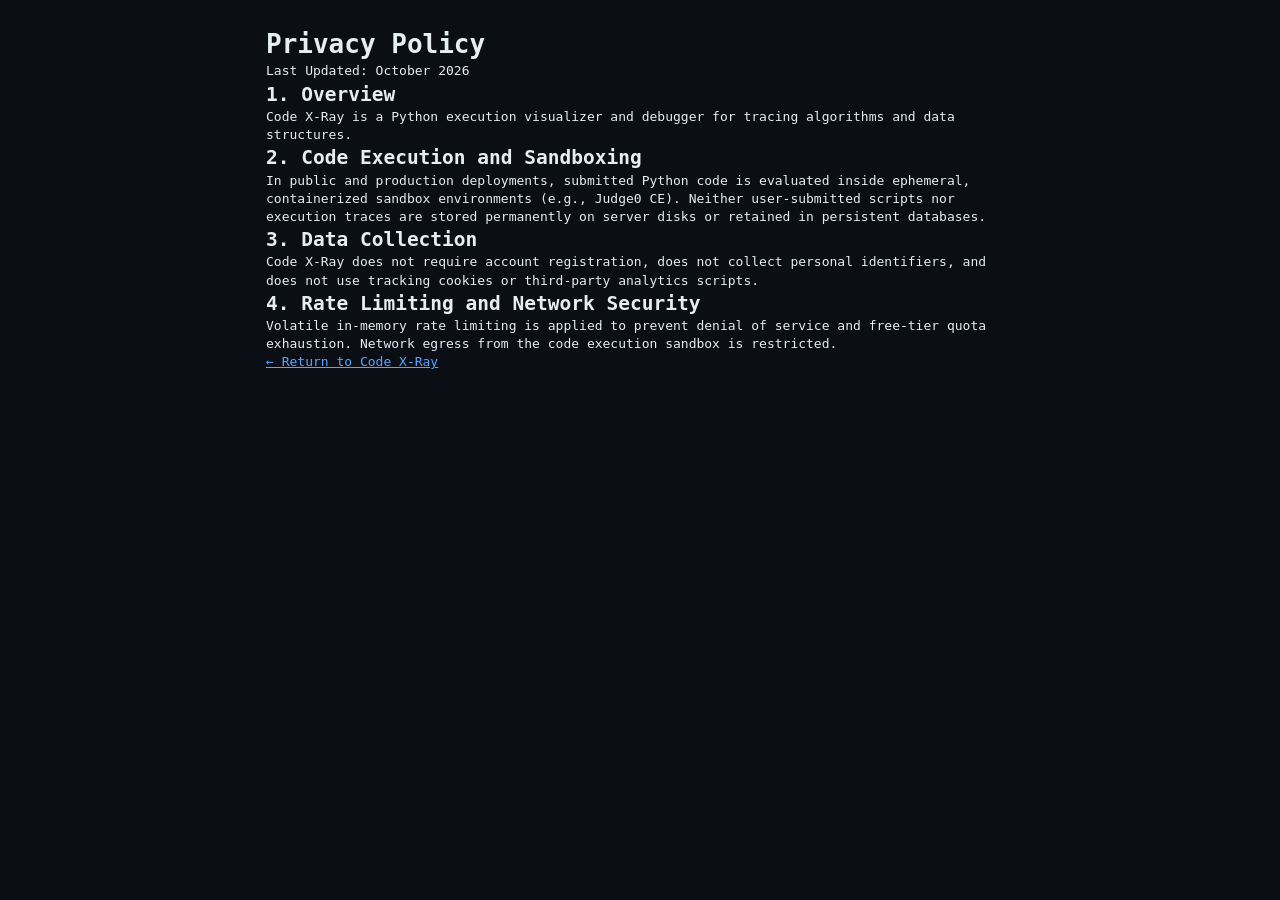
<file: templates/privacy.html>
<!DOCTYPE html>
<html lang="en">
<head>
    <meta charset="UTF-8">
    <meta name="viewport" content="width=device-width, initial-scale=1.0">
    <title>Privacy Policy - Code X-Ray</title>
    <link rel="icon" type="image/svg+xml" href="/favicon.svg">
    <link rel="stylesheet" href="/static/css/styles.css">
</head>
<body style="padding: 2rem; max-width: 800px; margin: 0 auto; color: #e6edf3; background: #0b0e14; font-family: monospace;">
    <h1>Privacy Policy</h1>
    <p>Last Updated: October 2026</p>
    
    <h2>1. Overview</h2>
    <p>Code X-Ray is a Python execution visualizer and debugger for tracing algorithms and data structures.</p>
    
    <h2>2. Code Execution and Sandboxing</h2>
    <p>In public and production deployments, submitted Python code is evaluated inside ephemeral, containerized sandbox environments (e.g., Judge0 CE). Neither user-submitted scripts nor execution traces are stored permanently on server disks or retained in persistent databases.</p>
    
    <h2>3. Data Collection</h2>
    <p>Code X-Ray does not require account registration, does not collect personal identifiers, and does not use tracking cookies or third-party analytics scripts.</p>
    
    <h2>4. Rate Limiting and Network Security</h2>
    <p>Volatile in-memory rate limiting is applied to prevent denial of service and free-tier quota exhaustion. Network egress from the code execution sandbox is restricted.</p>
    
    <p><a href="/" style="color: #58a6ff;">&larr; Return to Code X-Ray</a></p>
</body>
</html>
</file>
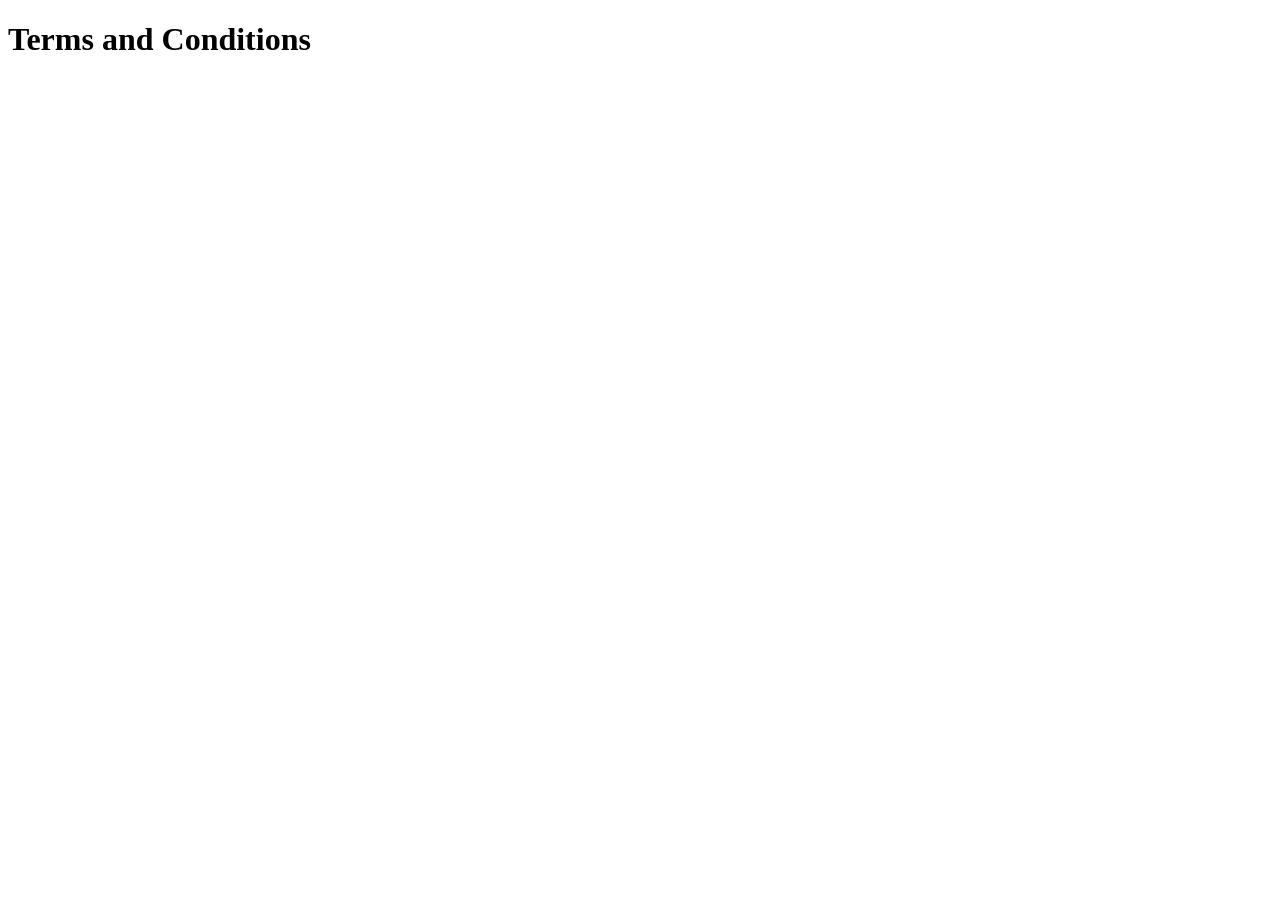
<file: templates/terms.html>
<!DOCTYPE html>
<html lang="en">
<head>
    <meta charset="UTF-8">
    <meta name="viewport" content="width=device-width, initial-scale=1.0">
    <title>Terms and Conditions - Code X-Ray</title>
    <link rel="icon" type="image/svg+xml" href="/favicon.svg">
</head>
<body>
    <h1>Terms and Conditions</h1>
</body>
</html>
</file>
<file: static/css/styles.css>
/*
 * X-Ray Execution Agent: Design System and Layout Stylesheet
 * File: static/css/styles.css
 *
 * Strict industrial developer utility visual system:
 * - High-density 4-panel CSS grid layout
 * - Dark palette: canvas #0b0e14, surface #11151c, border #242b35
 * - Strict sharp corners (0px to 4px maximum, zero pill-shaped buttons)
 * - Zero gradients, zero neon glow, zero emojis, zero em dashes
 * - Monospace typography for technical data, code, and memory tables
 */

:root {
    /* Color System */
    --bg-canvas: #0b0e14;
    --bg-surface: #11151c;
    --bg-header: #161b22;
    --bg-subbar: #141922;
    --bg-cell: #161b22;
    --bg-cell-hover: #1c222c;
    --bg-editor: #0d1117;
    --bg-console: #080a0f;
    
    --border-color: #242b35;
    --border-subtle: #1c222b;
    --border-elevated: #30363d;
    --border-focus: #58a6ff;
    
    --text-primary: #e6edf3;
    --text-muted: #7d8590;
    --text-dim: #484f58;
    --text-white: #ffffff;
    
    --accent-active: #d29922;
    --accent-mutation: #3fb950;
    --accent-pointer-a: #3fb950;
    --accent-pointer-b: #58a6ff;
    --accent-compare: #58a6ff;
    --accent-danger: #f85149;
    --accent-warning: #ffd166;

    /* Semantic Buttons and Badges */
    --btn-primary-bg: #238636;
    --btn-primary-border: #2ea043;
    --btn-primary-hover: #2ea043;
    --btn-danger-bg: #b62324;
    --btn-danger-hover: #da3633;
    --badge-blue-bg: #0d1829;
    --badge-blue-border: #1f3a5f;
    --badge-blue-text: #388bfd;
    --btn-play-hover: #56d364;

    /* Syntax Tokens */
    --syntax-keyword: #ff7b72;
    --syntax-def: #d2a8ff;
    --syntax-variable: #e6edf3;
    --syntax-variable-2: #79c0ff;
    --syntax-builtin: #ffa657;
    --syntax-string: #a5d6ff;
    --syntax-number: #79c0ff;
    --syntax-comment: #8b949e;
    --syntax-operator: #ff7b72;
    
    /* Typography */
    --font-mono: "JetBrains Mono", "Fira Code", "SF Mono", "Consolas", monospace;
    --font-ui: -apple-system, BlinkMacSystemFont, "Segoe UI", "Inter", "Roboto", sans-serif;
    --font-size-base: 13px;
    --font-size-sm: 12px;
    --font-size-xs: 11px;
    --font-size-xxs: 10px;
    --font-size-micro: 9px;
    
    /* Layout & Sizing */
    --radius-xs: 2px;
    --radius-sm: 3px;
    --radius-md: 4px;
    --gap-grid: 12px;
    --pad-grid: 12px;
    --header-height: 46px;
    --transport-height: 60px;

    /* Elevation & Depth */
    --shadow-sm: 0 1px 2px rgba(0, 0, 0, 0.4);
    --shadow-md: 0 4px 12px rgba(0, 0, 0, 0.5);
    --shadow-lg: 0 8px 24px rgba(0, 0, 0, 0.65);
    --shadow-modal: 0 16px 48px rgba(0, 0, 0, 0.8), 0 0 0 1px var(--border-elevated);

    /* Animation System */
    --anim-duration: 220ms;
    --anim-ease: cubic-bezier(0.2, 0, 0, 1);
}

/* Global Reset & Base */
*, *::before, *::after {
    box-sizing: border-box;
    margin: 0;
    padding: 0;
}

::selection {
    background-color: rgba(56, 139, 253, 0.35);
    color: #ffffff;
}

::-webkit-scrollbar {
    width: 6px;
    height: 6px;
}

::-webkit-scrollbar-track {
    background: transparent;
}

::-webkit-scrollbar-thumb {
    background-color: var(--border-elevated);
    border-radius: var(--radius-sm);
}

::-webkit-scrollbar-thumb:hover {
    background-color: var(--text-dim);
}

html, body {
    width: 100%;
    height: 100%;
    background-color: var(--bg-canvas);
    color: var(--text-primary);
    font-family: var(--font-ui);
    font-size: 13px;
    line-height: 1.4;
    overflow: hidden;
    -webkit-font-smoothing: antialiased;
    caret-color: var(--border-focus);
}

/* Accessibility Focus Ring */
button:focus-visible,
select:focus-visible,
textarea:focus-visible,
input:focus-visible,
a:focus-visible {
    outline: 2px solid var(--border-focus);
    outline-offset: 1px;
}

/* Main App Shell Layout */
.app-shell {
    display: flex;
    flex-direction: column;
    width: 100vw;
    height: 100vh;
    min-height: 100vh;
    overflow: hidden;
}

/* 1. Global Header */
.global-header {
    height: var(--header-height);
    background-color: var(--bg-header);
    border-bottom: 1px solid var(--border-color);
    display: flex;
    align-items: center;
    justify-content: space-between;
    padding: 0 16px;
    flex-shrink: 0;
    z-index: 10;
}

.header-brand {
    display: flex;
    align-items: center;
    gap: 10px;
}

.header-icon {
    width: 20px;
    height: 20px;
    flex-shrink: 0;
}

.brand-title {
    font-family: var(--font-sans);
    font-size: 14px;
    font-weight: 700;
    letter-spacing: -0.01em;
    color: var(--text-primary);
}

.header-nav {
    display: flex;
    align-items: center;
    justify-content: flex-end;
    gap: 12px;
    flex: 1;
}

.nav-primary-group,
.nav-actions-group {
    display: flex;
    align-items: center;
    gap: 8px;
}

.nav-tab {
    font-family: var(--font-sans);
    font-size: var(--font-size-xs);
    font-weight: 500;
    color: var(--text-muted);
    background-color: transparent;
    border: 1px solid var(--border-color);
    padding: 3px 10px;
    border-radius: var(--radius-sm);
    letter-spacing: normal;
    text-transform: none;
    text-decoration: none;
    cursor: pointer;
    transition: all 0.15s ease;
}

.nav-tab:hover {
    color: var(--text-primary);
    border-color: #388bfd;
}

.nav-tab.active {
    color: #58a6ff;
    background-color: #0d1829;
    border-color: #1f3a5f;
    font-weight: 700;
}

.header-help-btn {
    width: 22px;
    height: 22px;
    background-color: var(--bg-surface);
    color: var(--text-muted);
    border: 1px solid var(--border-color);
    border-radius: var(--radius-sm);
    font-family: var(--font-mono);
    font-size: var(--font-size-xs);
    font-weight: 700;
    line-height: 1;
    display: inline-flex;
    align-items: center;
    justify-content: center;
    cursor: pointer;
    transition: background-color 0.12s, color 0.12s, border-color 0.12s;
}

.header-help-btn:hover {
    background-color: #21262d;
    color: var(--text-primary);
    border-color: var(--border-focus);
}

.header-help-btn:focus-visible {
    outline: 2px solid var(--border-focus);
    outline-offset: 1px;
}

.runtime-badge {
    font-family: var(--font-mono);
    font-size: var(--font-size-xs);
    font-weight: 600;
    color: var(--accent-pointer-b);
    background-color: #0d1829;
    border: 1px solid #1f3a5f;
    padding: 3px 8px;
    border-radius: var(--radius-sm);
    letter-spacing: 0.04em;
}

.header-link {
    color: var(--text-muted);
    text-decoration: none;
    font-size: 12px;
    font-weight: 500;
    transition: color 0.15s;
}

.header-link:hover {
    color: var(--text-primary);
    text-decoration: underline;
}

/* More Menu Dropdown & Popover */
.more-menu-container {
    position: relative;
    display: inline-block;
}

.more-menu-trigger {
    display: inline-flex;
    align-items: center;
    gap: 6px;
}

.more-menu-trigger .menu-arrow {
    transition: transform 0.15s ease;
}

.more-menu-trigger[aria-expanded="true"] .menu-arrow {
    transform: rotate(180deg);
}

.more-menu-dropdown {
    position: absolute;
    top: calc(100% + 6px);
    right: 0;
    width: 220px;
    background-color: var(--bg-surface);
    border: 1px solid var(--border-elevated);
    border-radius: var(--radius-sm);
    box-shadow: var(--shadow-modal);
    z-index: 1000;
    padding: 6px 0;
    display: flex;
    flex-direction: column;
}

.more-menu-dropdown[hidden] {
    display: none !important;
}

.menu-section {
    display: flex;
    flex-direction: column;
    padding: 2px 0;
}

.menu-section-title {
    font-family: var(--font-mono);
    font-size: var(--font-size-micro);
    font-weight: 700;
    color: var(--text-dim);
    letter-spacing: 0.08em;
    padding: 4px 12px 2px;
    user-select: none;
}

.menu-section-divider {
    height: 1px;
    background-color: var(--border-subtle);
    margin: 4px 0;
}

.menu-item {
    display: flex;
    align-items: center;
    justify-content: space-between;
    width: 100%;
    padding: 6px 12px;
    background: transparent;
    border: none;
    color: var(--text-primary);
    font-family: var(--font-sans);
    font-size: var(--font-size-xs);
    text-align: left;
    cursor: pointer;
    box-sizing: border-box;
    transition: background-color 0.12s, color 0.12s;
}

.menu-item:hover,
.menu-item:focus {
    background-color: #21262d;
    color: #ffffff;
    outline: none;
}

.menu-item:focus-visible {
    outline: 2px solid var(--border-focus);
    outline-offset: -2px;
}

.menu-item-text {
    flex: 1;
}

.menu-item-shortcut {
    font-family: var(--font-mono);
    font-size: var(--font-size-micro);
    color: var(--text-muted);
    background-color: var(--bg-canvas);
    border: 1px solid var(--border-color);
    padding: 1px 4px;
    border-radius: var(--radius-xs);
}

.menu-badge {
    font-family: var(--font-mono);
    font-size: var(--font-size-micro);
    font-weight: 700;
    padding: 1px 6px;
    border-radius: var(--radius-xs);
    background-color: var(--badge-blue-bg);
    color: var(--badge-blue-text);
    border: 1px solid var(--badge-blue-border);
}

/* Secondary App Sub-Footer */
.app-sub-footer {
    height: 22px;
    background-color: var(--bg-canvas);
    border-top: 1px solid var(--border-subtle);
    display: flex;
    align-items: center;
    justify-content: center;
    padding: 0 16px;
    flex-shrink: 0;
    box-sizing: border-box;
}

.footer-inner {
    display: flex;
    align-items: center;
    gap: 8px;
    font-family: var(--font-sans);
    font-size: var(--font-size-micro);
    color: var(--text-dim);
}

.footer-brand {
    font-weight: 500;
}

.footer-separator {
    color: var(--text-dim);
    user-select: none;
}

.footer-link {
    color: var(--text-muted);
    text-decoration: none;
    transition: color 0.12s;
}

.footer-link:hover {
    color: var(--text-primary);
    text-decoration: underline;
}

.footer-link:focus-visible {
    outline: 2px solid var(--border-focus);
    outline-offset: 1px;
}

/* Collapsible Panel Controls */
.panel-collapse-btn {
    background: transparent;
    border: 1px solid transparent;
    padding: 2px 4px;
    color: var(--text-muted);
    cursor: pointer;
    display: inline-flex;
    align-items: center;
    justify-content: center;
    border-radius: var(--radius-xs);
    transition: color 0.12s, border-color 0.12s;
}

.panel-collapse-btn:hover {
    color: var(--text-primary);
    border-color: var(--border-color);
    background-color: var(--bg-canvas);
}

.panel-collapse-btn:focus-visible {
    outline: 2px solid var(--border-focus);
    outline-offset: 1px;
}

.collapse-icon {
    transition: transform 0.2s cubic-bezier(0.16, 1, 0.3, 1);
}

.panel.is-collapsed .collapse-icon {
    transform: rotate(-90deg);
}

.panel.is-collapsed {
    flex: 0 0 auto !important;
    min-height: unset !important;
    height: auto !important;
}

.panel.is-collapsed .panel-body {
    display: none !important;
}

/* Comfortable (Default) vs Compact Density */
body.density-compact {
    --space-xs: 2px;
    --space-sm: 4px;
    --space-md: 8px;
    --header-height: 40px;
    --transport-height: 42px;
}

body.density-compact .global-header {
    height: 40px;
    padding: 0 12px;
}

body.density-compact .workspace-grid {
    padding: 6px;
    gap: 6px;
}

body.density-compact .workspace-column {
    gap: 6px;
}

body.density-compact .panel-header {
    height: 30px;
    padding: 0 10px;
}

body.density-compact .panel-body {
    padding: 6px 10px;
}

body.density-compact .transport-bar {
    min-height: 42px;
    padding: 4px 12px;
}

body.density-compact .memory-table th,
body.density-compact .memory-table td {
    padding: 4px 8px;
}

body.density-compact .block-cell {
    width: 36px;
    height: 36px;
    font-size: var(--font-size-xs);
}

body.density-compact .step-explanation-card {
    padding: 6px 8px;
}

body.density-compact .menu-badge {
    background-color: rgba(63, 185, 80, 0.15);
    color: var(--accent-mutation);
    border-color: rgba(63, 185, 80, 0.3);
}

/* 2. Two-Column Modular Workspace Grid */
.workspace-grid {
    flex: 1;
    min-height: 0;
    display: grid;
    grid-template-columns: minmax(420px, 1fr) minmax(480px, 1.2fr);
    gap: var(--gap-grid);
    padding: var(--pad-grid);
    overflow: hidden;
}

.workspace-column {
    display: flex;
    flex-direction: column;
    gap: var(--gap-grid);
    min-height: 0;
    min-width: 0;
    overflow: hidden;
}

/* Left Column: Source Script (Top) and Console (Bottom) */
.left-column .panel-editor {
    flex: 3.5;
    min-height: 0;
}

.left-column .panel-console {
    flex: 1;
    min-height: 80px;
    max-height: 25%;
}

/* Right Column: Memory Map (Top), Sequence Stage (Middle), Step Explanation (Bottom) */
.right-column .panel-memory {
    flex: 1;
    min-height: 140px;
}

.right-column .panel-sequence {
    flex: 1.75;
    min-height: 180px;
}

.right-column .panel-explanation {
    flex: 0 0 auto;
    min-height: 80px;
}

/* Base Panel Styling */
.panel {
    background-color: var(--bg-surface);
    border: 1px solid var(--border-color);
    border-radius: var(--radius-md);
    display: flex;
    flex-direction: column;
    min-height: 0;
    min-width: 0;
    overflow: hidden;
    box-shadow: 0 3px 10px rgba(0, 0, 0, 0.25);
    transition: border-color 0.15s ease;
}

.panel:hover {
    border-color: #2b3340;
}

.panel-header {
    height: 36px;
    background-color: var(--bg-header);
    border-bottom: 1px solid var(--border-color);
    padding: 0 12px;
    display: flex;
    align-items: center;
    justify-content: space-between;
    flex-shrink: 0;
}

.panel-title {
    font-family: var(--font-sans);
    font-size: var(--font-size-sm);
    font-weight: 600;
    letter-spacing: -0.01em;
    text-transform: none;
    color: var(--text-primary);
}

.panel-header-left, .panel-header-right {
    display: flex;
    align-items: center;
    gap: 8px;
}

.editor-status-strip {
    display: flex;
    align-items: center;
    gap: 6px;
}

.panel-badge-custom {
    font-family: var(--font-mono);
    font-size: var(--font-size-xxs);
    font-weight: 600;
    letter-spacing: normal;
    color: var(--accent-mutation);
    border: 1px solid rgba(63, 185, 80, 0.3);
    background-color: rgba(63, 185, 80, 0.08);
    padding: 2px 7px;
    border-radius: var(--radius-sm);
}

.syntax-badge {
    font-family: var(--font-mono);
    font-size: var(--font-size-xxs);
    font-weight: 600;
    letter-spacing: normal;
    padding: 2px 7px;
    border-radius: var(--radius-sm);
    border: 1px solid transparent;
}

.btn-badge-interactive {
    cursor: pointer;
    background: transparent;
    transition: background-color 0.15s, border-color 0.15s;
}

.btn-badge-interactive:hover {
    background-color: rgba(187, 128, 179, 0.25);
    border-color: var(--accent-swap);
}

.syntax-badge-idle {
    color: var(--text-dim);
    border-color: var(--border-color);
    background-color: var(--bg-surface);
}

.syntax-badge-valid {
    color: var(--accent-mutation);
    border-color: rgba(63, 185, 80, 0.4);
    background-color: rgba(63, 185, 80, 0.1);
}

.syntax-badge-error {
    color: var(--accent-danger);
    border-color: rgba(248, 81, 73, 0.4);
    background-color: rgba(248, 81, 73, 0.1);
}

.validation-banner {
    display: flex;
    align-items: center;
    gap: 8px;
    padding: 6px 12px;
    background-color: rgba(248, 81, 73, 0.12);
    border-bottom: 1px solid rgba(248, 81, 73, 0.4);
    color: #ff7b72;
    font-family: var(--font-mono);
    font-size: var(--font-size-xs);
    line-height: 1.4;
    flex-shrink: 0;
}

.validation-icon {
    display: inline-flex;
    align-items: center;
    justify-content: center;
    width: 15px;
    height: 15px;
    border-radius: 50%;
    background-color: var(--accent-danger);
    color: #0b0e14;
    font-weight: 800;
    font-size: var(--font-size-xxs);
    flex-shrink: 0;
}

.validation-message {
    word-break: break-word;
}

.panel-body {
    flex: 1;
    min-height: 0;
    display: flex;
    flex-direction: column;
    overflow: hidden;
}

/* Panel 1: Source Script Controls & Editor */
.editor-controls {
    background-color: var(--bg-subbar);
    border-bottom: 1px solid var(--border-color);
    padding: 6px 10px;
    display: flex;
    align-items: center;
    justify-content: space-between;
    gap: 8px;
    flex-wrap: wrap;
    flex-shrink: 0;
}

.editor-controls-actions {
    display: flex;
    align-items: center;
    gap: 6px;
    flex-wrap: wrap;
}

.examples-dropdown-wrapper {
    display: flex;
    align-items: center;
    min-width: 140px;
    flex: 1 1 200px;
    max-width: 260px;
}

.preset-select {
    width: 100%;
    max-width: 100%;
    background-color: var(--bg-canvas);
    color: var(--text-primary);
    border: 1px solid var(--border-color);
    border-radius: var(--radius-sm);
    padding: 4px 8px;
    font-family: var(--font-mono);
    font-size: var(--font-size-xs);
    height: 28px;
    outline: none;
    cursor: pointer;
}

.preset-select optgroup {
    background-color: var(--bg-header);
    color: var(--text-muted);
    font-weight: 700;
}

.preset-select option {
    background-color: var(--bg-surface);
    color: var(--text-primary);
    font-weight: 400;
}

.btn {
    display: inline-flex;
    align-items: center;
    justify-content: center;
    gap: 6px;
    height: 28px;
    padding: 0 10px;
    font-family: var(--font-mono);
    font-size: var(--font-size-xs);
    font-weight: 600;
    border-radius: var(--radius-sm);
    cursor: pointer;
    border: 1px solid transparent;
    transition: background-color 0.1s, border-color 0.1s;
    white-space: nowrap;
}

.btn-primary {
    background-color: #238636;
    color: #ffffff;
    border-color: #2ea043;
}

.btn-primary:hover:not(:disabled) {
    background-color: #2ea043;
    border-color: #3fb950;
}

.btn-primary:focus-visible {
    outline: 2px solid #3fb950;
    outline-offset: 1px;
}

.btn-secondary {
    background-color: var(--bg-header);
    color: var(--text-muted);
    border-color: var(--border-color);
}

.btn-secondary:hover:not(:disabled) {
    background-color: #21262d;
    color: var(--text-primary);
}

.btn-danger {
    background-color: #b62324;
    color: #ffffff;
    border-color: #f85149;
}

.btn-danger:hover:not(:disabled) {
    background-color: #da3633;
    border-color: #f85149;
}

.btn:disabled {
    opacity: 0.45;
    cursor: not-allowed;
}

.btn:active:not(:disabled) {
    transform: translateY(1px);
}

.status-badge {
    margin-left: auto;
    font-family: var(--font-mono);
    font-size: var(--font-size-xxs);
    font-weight: 700;
    letter-spacing: 0.05em;
    color: var(--text-muted);
    background-color: #121820;
    border: 1px solid var(--border-color);
    padding: 4px 8px;
    border-radius: var(--radius-sm);
}

.status-badge.status-running {
    color: var(--accent-active);
    border-color: rgba(210, 153, 34, 0.5);
    background-color: rgba(210, 153, 34, 0.1);
}

.status-badge.status-completed {
    color: var(--accent-mutation);
    border-color: rgba(63, 185, 80, 0.5);
    background-color: rgba(63, 185, 80, 0.1);
}

.status-badge.status-completed.status-completed-pulse {
    animation: statusEmeraldPulse 1.2s ease-out;
}

@keyframes statusEmeraldPulse {
    0% {
        box-shadow: 0 0 0 0 rgba(63, 185, 80, 0.6);
        border-color: #3fb950;
    }
    50% {
        box-shadow: 0 0 8px 2px rgba(63, 185, 80, 0.35);
        border-color: #3fb950;
    }
    100% {
        box-shadow: 0 0 0 0 rgba(63, 185, 80, 0);
        border-color: rgba(63, 185, 80, 0.5);
    }
}

.status-badge.status-error {
    color: var(--accent-danger);
    border-color: rgba(248, 81, 73, 0.5);
    background-color: rgba(248, 81, 73, 0.1);
}

.editor-wrapper {
    flex: 1;
    min-height: 0;
    display: flex;
    flex-direction: row;
    background-color: var(--bg-editor);
    overflow: hidden;
    position: relative;
}

.editor-gutter {
    width: 48px;
    min-width: 48px;
    background-color: #0e1218;
    border-right: 1px solid var(--border-color);
    overflow: hidden;
    user-select: none;
    padding: 10px 0;
    box-sizing: border-box;
}

.gutter-line {
    height: 20px;
    line-height: 20px;
    display: flex;
    align-items: center;
    justify-content: flex-end;
    padding: 0 8px 0 4px;
    font-family: var(--font-mono);
    font-size: var(--font-size-xs);
    color: var(--text-dim);
    box-sizing: border-box;
    transition: background-color 0.1s, color 0.1s;
    border-left: 2px solid transparent;
}

.gutter-line.gutter-active {
    background-color: rgba(210, 153, 34, 0.35);
    color: #ffd166;
    font-weight: 700;
    border-left: 2px solid #d29922;
}

.gutter-marker {
    display: inline-block;
    font-size: var(--font-size-micro);
    margin-right: 5px;
    visibility: hidden;
    color: #ffd166;
    font-weight: 900;
}

.gutter-line.gutter-active .gutter-marker {
    visibility: visible;
}

.editor-workspace {
    flex: 1;
    min-width: 0;
    height: 100%;
    position: relative;
    overflow: hidden;
}

.editor-highlight-layer {
    position: absolute;
    top: 0;
    left: 0;
    right: 0;
    bottom: 0;
    pointer-events: none;
    overflow: hidden;
    z-index: 1;
}

.editor-active-line {
    position: absolute;
    left: 0;
    right: 0;
    height: 20px;
    box-sizing: border-box;
    pointer-events: none;
    display: none;
    background-color: rgba(210, 153, 34, 0.32);
    border-left: 2px solid #d29922;
    border-top: 1px solid rgba(210, 153, 34, 0.55);
    border-bottom: 1px solid rgba(210, 153, 34, 0.55);
    border-right: none;
}

.code-textarea {
    position: absolute;
    top: 0;
    left: 0;
    width: 100%;
    height: 100%;
    z-index: 2;
    background: transparent !important;
    background-color: transparent !important;
    color: var(--text-primary);
    border: none;
    font-family: var(--font-mono);
    font-size: 13px;
    line-height: 20px;
    padding: 10px 12px;
    resize: none;
    outline: none;
    white-space: pre;
    overflow: auto;
    tab-size: 4;
    box-sizing: border-box;
    caret-color: var(--accent-pointer-b);
}

/* CodeMirror Custom Dark Theme Integration */
.CodeMirror {
    height: 100% !important;
    position: absolute !important;
    top: 0;
    left: 0;
    right: 0;
    bottom: 0;
    background-color: var(--bg-editor) !important;
    color: var(--text-primary) !important;
    font-family: var(--font-mono) !important;
    font-size: 13px !important;
    line-height: 20px !important;
    z-index: 3;
}

.CodeMirror-gutters {
    background-color: #0e1218 !important;
    border-right: 1px solid var(--border-color) !important;
    padding: 0 2px 0 0;
}

.CodeMirror-linenumber {
    color: var(--text-dim) !important;
    font-family: var(--font-mono) !important;
    font-size: var(--font-size-xs) !important;
    padding: 0 8px 0 4px !important;
}

.CodeMirror-cursor {
    border-left: 2px solid var(--accent-pointer-b) !important;
}

.CodeMirror-selected {
    background-color: rgba(56, 139, 253, 0.28) !important;
}

.CodeMirror-focused .CodeMirror-selected {
    background-color: rgba(56, 139, 253, 0.38) !important;
}

.CodeMirror-matchingbracket {
    border-bottom: 2px solid #3fb950 !important;
    color: #3fb950 !important;
    font-weight: 700;
}

/* CodeMirror Execution Active Line Highlight */
.cm-active-line {
    background-color: rgba(210, 153, 34, 0.32) !important;
    border-left: 2px solid #d29922;
}

.cm-gutter-active .CodeMirror-linenumber {
    color: #ffd166 !important;
    font-weight: 700;
    border-left: 2px solid #d29922;
}

/* CodeMirror Syntax Error Line Highlight */
.cm-error-line {
    background-color: rgba(248, 81, 73, 0.25) !important;
    border-left: 2px solid #f85149;
}

.cm-gutter-error .CodeMirror-linenumber {
    color: #f85149 !important;
    font-weight: 700;
    border-left: 2px solid #f85149;
}

/* CodeMirror Syntax Tokens (Dark Industrial Palette) */
.cm-s-default .cm-keyword { color: var(--syntax-keyword) !important; font-weight: 600; }
.cm-s-default .cm-def { color: var(--syntax-def) !important; font-weight: 600; }
.cm-s-default .cm-variable { color: var(--syntax-variable) !important; }
.cm-s-default .cm-variable-2 { color: var(--syntax-variable-2) !important; }
.cm-s-default .cm-builtin { color: var(--syntax-builtin) !important; }
.cm-s-default .cm-string { color: var(--syntax-string) !important; }
.cm-s-default .cm-number { color: var(--syntax-number) !important; }
.cm-s-default .cm-operator { color: var(--syntax-operator) !important; }
.cm-s-default .cm-comment { color: var(--syntax-comment) !important; font-style: italic; }

/* Panel 2: Memory Map Table */
.table-scroll-container {
    flex: 1;
    min-height: 0;
    overflow: auto;
}

.memory-table {
    width: 100%;
    border-collapse: collapse;
    font-family: var(--font-mono);
    font-size: 12px;
    text-align: left;
}

.memory-table th {
    background-color: var(--bg-header);
    color: var(--text-muted);
    padding: 8px 12px;
    font-weight: 600;
    font-size: var(--font-size-xxs);
    letter-spacing: normal;
    text-transform: none;
    border-bottom: 1px solid var(--border-color);
    position: sticky;
    top: 0;
    z-index: 2;
    white-space: nowrap;
}

.memory-table td {
    padding: 7px 12px;
    border-bottom: 1px solid var(--border-subtle);
    color: var(--text-primary);
    vertical-align: middle;
    white-space: nowrap;
    font-variant-numeric: tabular-nums;
}

.memory-table tr:hover td {
    background-color: rgba(255, 255, 255, 0.02);
}

.memory-table .col-var {
    font-weight: 600;
    color: var(--text-primary);
}

.var-badge-group {
    display: inline-flex;
    align-items: baseline;
    gap: 6px;
}

.var-name {
    font-weight: 600;
    color: var(--text-primary);
}

.var-type-tag {
    font-family: var(--font-mono);
    font-size: var(--font-size-xxs);
    color: var(--text-dim);
    font-weight: 400;
}

.memory-table .col-type {
    color: var(--accent-pointer-b);
}

.memory-table .col-val {
    color: var(--text-primary);
}

.memory-table .col-prev {
    color: var(--text-muted);
}

.memory-table .col-status {
    font-size: var(--font-size-xxs);
    font-weight: 700;
    letter-spacing: 0.04em;
}

.val-mutated {
    color: var(--accent-mutation) !important;
    background-color: rgba(63, 185, 80, 0.08);
}

.val-new {
    color: var(--accent-pointer-b) !important;
    font-weight: 700;
}

.status-badge-inline {
    display: inline-block;
    padding: 2px 6px;
    border-radius: var(--radius-sm);
    font-size: var(--font-size-xxs);
    font-family: var(--font-mono);
}

.status-badge-inline.mutated {
    background-color: rgba(63, 185, 80, 0.15);
    color: var(--accent-mutation);
    border: 1px solid rgba(63, 185, 80, 0.3);
    font-weight: 700;
}

.status-badge-inline.new {
    background-color: rgba(88, 166, 255, 0.15);
    color: var(--accent-pointer-b);
    border: 1px solid rgba(88, 166, 255, 0.3);
    font-weight: 700;
}

.status-badge-inline.unchanged {
    background-color: transparent;
    color: var(--text-dim);
    border: none;
}

.col-status-quiet {
    color: var(--text-dim);
    font-size: var(--font-size-xs);
}

.table-empty-message {
    text-align: center;
    color: var(--text-muted);
    font-family: var(--font-mono);
    font-size: var(--font-size-xs);
    padding: 32px 16px;
}

/* Panel 3: Sequence & Pointer Stage */
.stage-scroll-container {
    flex: 1;
    min-height: 0;
    overflow: auto;
    padding: 16px;
    display: flex;
    flex-direction: column;
    align-items: center;
    position: relative;
}

.stage-scroll-container::before,
.stage-scroll-container::after {
    content: "";
    margin: auto;
}

.stage-empty {
    margin: auto;
    text-align: center;
    color: var(--text-muted);
    background-color: var(--bg-surface);
    border: 1px dashed var(--border-color);
    border-radius: var(--radius-md);
    font-family: var(--font-mono);
    font-size: var(--font-size-xs);
    padding: 24px 28px;
    max-width: 440px;
    line-height: 1.6;
    box-shadow: var(--shadow-sm);
}

.sequences-wrapper {
    display: flex;
    flex-direction: column;
    align-items: center;
    gap: 16px;
    width: 100%;
    max-width: 100%;
}

.sequence-container {
    display: flex;
    flex-direction: column;
    align-items: center;
    background-color: var(--bg-canvas);
    border: 1px solid var(--border-color);
    border-radius: var(--radius-sm);
    padding: 12px 16px;
    max-width: 100%;
    box-sizing: border-box;
}

/* Explicit separation between sequence label and index row */
.sequence-label-row {
    display: flex;
    align-items: baseline;
    justify-content: center;
    gap: 8px;
    font-family: var(--font-mono);
    font-size: var(--font-size-xs);
    margin-bottom: 10px;
    flex-shrink: 0;
}

.seq-label-name {
    font-weight: 700;
    color: var(--text-primary);
}

.seq-label-type {
    color: var(--text-muted);
}

.seq-label-len {
    color: var(--accent-pointer-b);
}

.sequence-cells-track {
    display: flex;
    flex-direction: column;
    overflow-x: auto;
    max-width: 100%;
    padding: 24px 6px 8px 6px;
    margin-top: -10px;
}

.sequence-track-inner {
    display: inline-flex;
    flex-direction: column;
    min-width: 100%;
    width: max-content;
    align-items: center;
}

.sequence-indices-row {
    display: flex;
    justify-content: center;
    gap: 4px;
    margin-bottom: 4px;
}

.sequence-index-cell {
    width: 44px;
    min-width: 44px;
    text-align: center;
    font-family: var(--font-mono);
    font-size: var(--font-size-xxs);
    color: var(--text-muted);
}

.sequence-index-cell.index-active {
    color: var(--accent-active);
    font-weight: 700;
}

.sequence-blocks-row {
    display: flex;
    justify-content: center;
    gap: 4px;
    margin-bottom: 6px;
}

.memory-block-cell {
    width: 44px;
    min-width: 44px;
    height: 44px;
    display: flex;
    align-items: center;
    justify-content: center;
    background-color: var(--bg-cell);
    border: 1px solid var(--border-color);
    border-radius: var(--radius-sm);
    font-family: var(--font-mono);
    font-size: 13px;
    font-weight: 600;
    color: var(--text-primary);
    box-shadow: 0 1px 3px rgba(0, 0, 0, 0.3);
    font-variant-numeric: tabular-nums;
    transition: border-color 0.15s, background-color 0.15s, box-shadow 0.15s;
}

.memory-block-cell:hover {
    background-color: var(--bg-cell-hover);
}

.memory-block-cell.cell-active {
    border-color: var(--accent-active);
    background-color: rgba(210, 153, 34, 0.1);
}

.memory-block-cell.cell-mutated {
    border-color: var(--accent-mutation);
    background-color: rgba(63, 185, 80, 0.12);
}

.memory-block-cell.cell-pointer-a {
    border-color: var(--accent-pointer-a);
}

.memory-block-cell.cell-pointer-b {
    border-color: var(--accent-pointer-b);
}

.sequence-pointers-row {
    display: flex;
    justify-content: center;
    gap: 4px;
    min-height: 24px;
}

.pointer-slot {
    width: 44px;
    min-width: 44px;
    display: flex;
    flex-direction: column;
    align-items: center;
    justify-content: flex-start;
}

.pointer-indicator {
    font-family: var(--font-mono);
    font-size: var(--font-size-micro);
    font-weight: 700;
    padding: 1px 4px;
    border-radius: var(--radius-sm);
    line-height: 1.2;
}

.pointer-indicator.ptr-a {
    background-color: var(--accent-pointer-a);
    color: #0b0e14;
}

.pointer-indicator.ptr-b {
    background-color: var(--accent-pointer-b);
    color: #0b0e14;
}

/* Panel 4: Console Output */
.console-wrapper {
    flex: 1;
    min-height: 0;
    display: flex;
    background-color: var(--bg-console);
    overflow: hidden;
}

.console-pre {
    flex: 1;
    margin: 0;
    padding: 10px 14px;
    font-family: var(--font-mono);
    font-size: 12px;
    line-height: 1.5;
    color: var(--text-primary);
    overflow: auto;
    white-space: pre-wrap;
    word-break: break-all;
}

.console-empty {
    color: var(--text-dim);
    font-style: italic;
}

/* 3. Bottom Transport Bar */
.transport-bar {
    min-height: 46px;
    height: 46px;
    background-color: var(--bg-header);
    border-top: 1px solid var(--border-color);
    display: flex;
    align-items: center;
    justify-content: space-between;
    padding: 0 16px;
    gap: 16px;
    flex-shrink: 0;
    z-index: 10;
    box-sizing: border-box;
}

.transport-controls-group {
    display: flex;
    align-items: center;
    gap: 6px;
    flex-shrink: 0;
}

.btn-transport {
    width: 32px;
    height: 32px;
    display: inline-flex;
    align-items: center;
    justify-content: center;
    background-color: #161b22;
    color: #e6edf3;
    border: 1px solid #30363d;
    border-radius: var(--radius-sm);
    cursor: pointer;
    transition: background-color 0.12s, color 0.12s, border-color 0.12s;
}

.btn-transport:hover:not(:disabled) {
    background-color: #21262d;
    color: #ffffff;
    border-color: #58a6ff;
}

.btn-transport:active:not(:disabled) {
    transform: translateY(1px);
}

.btn-transport:focus-visible {
    outline: 2px solid var(--border-focus);
    outline-offset: 1px;
}

.btn-transport:disabled {
    background-color: #0d1117;
    border-color: #21262d;
    color: #484f58;
    opacity: 0.45;
    cursor: not-allowed;
}

/* Standardized Play/Pause Transport Control */
.btn-transport.btn-play {
    width: 38px;
    height: 32px;
    background-color: #161b22;
    color: #e6edf3;
    border: 1px solid #30363d;
    font-weight: 700;
    transition: background-color 0.12s, color 0.12s, border-color 0.12s;
}

.btn-transport.btn-play:hover:not(:disabled) {
    background-color: #21262d;
    border-color: #58a6ff;
    color: #ffffff;
}

.btn-transport.btn-play:focus-visible {
    outline: 2px solid var(--border-focus);
    outline-offset: 1px;
}

/* Active playback state with emerald accent highlight */
.btn-transport.btn-play.is-playing {
    background-color: rgba(63, 185, 80, 0.15);
    border-color: #3fb950;
    color: #3fb950;
}

.btn-transport.btn-play.is-playing:hover:not(:disabled) {
    background-color: rgba(63, 185, 80, 0.25);
    border-color: #56d364;
    color: #56d364;
}

.btn-transport.btn-play.is-playing:focus-visible {
    outline: 2px solid #3fb950;
    outline-offset: 1px;
}

.btn-transport.btn-play:disabled {
    background-color: #0d1117;
    border-color: #21262d;
    color: #484f58;
    opacity: 0.45;
    cursor: not-allowed;
}

.transport-scrubber-group {
    flex: 1;
    max-width: 680px;
    min-width: 0;
    display: flex;
    align-items: center;
    gap: 12px;
}

.timeline-range {
    flex: 1;
    height: 6px;
    -webkit-appearance: none;
    appearance: none;
    background: #21262d;
    border-radius: 2px;
    outline: none;
    cursor: pointer;
}

.timeline-range::-webkit-slider-thumb {
    -webkit-appearance: none;
    appearance: none;
    width: 14px;
    height: 14px;
    background: var(--text-primary);
    border-radius: 2px;
    border: 1px solid var(--border-color);
    cursor: pointer;
}

.timeline-range::-moz-range-thumb {
    width: 14px;
    height: 14px;
    background: var(--text-primary);
    border-radius: 2px;
    border: 1px solid var(--border-color);
    cursor: pointer;
}

.timeline-range:disabled {
    opacity: 0.35;
    cursor: not-allowed;
}

.step-counter {
    font-family: var(--font-mono);
    font-size: var(--font-size-xs);
    font-weight: 700;
    color: var(--text-muted);
    white-space: nowrap;
    min-width: 90px;
    text-align: right;
    letter-spacing: 0.04em;
    font-variant-numeric: tabular-nums;
}

.transport-speed-group {
    display: flex;
    align-items: center;
    gap: 8px;
}

.speed-label {
    font-family: var(--font-mono);
    font-size: var(--font-size-xxs);
    font-weight: 700;
    color: var(--text-muted);
    letter-spacing: 0.04em;
}

.speed-select {
    background-color: var(--bg-canvas);
    color: var(--text-primary);
    border: 1px solid var(--border-color);
    border-radius: var(--radius-sm);
    padding: 3px 6px;
    font-family: var(--font-mono);
    font-size: var(--font-size-xs);
    height: 28px;
    outline: none;
    cursor: pointer;
}

/* Responsiveness: Stacked Viewport for narrower screens */
@media (max-width: 1024px) {
    html, body {
        overflow-x: hidden;
        overflow-y: auto;
        width: 100%;
        max-width: 100vw;
    }
    
    .app-shell {
        height: auto;
        min-height: 100vh;
        overflow-x: hidden;
        overflow-y: visible;
        width: 100%;
        max-width: 100vw;
    }

    .global-header {
        padding: 0 12px;
        overflow-x: auto;
        max-width: 100vw;
    }

    .header-nav {
        overflow-x: auto;
        max-width: 100%;
        white-space: nowrap;
        scrollbar-width: none;
    }
    
    .header-nav::-webkit-scrollbar {
        display: none;
    }
    
    .workspace-grid {
        grid-template-columns: 1fr;
        overflow: visible;
        width: 100%;
        max-width: 100vw;
        padding: 8px;
        gap: 8px;
    }
    
    .workspace-column {
        overflow: visible;
        width: 100%;
        max-width: 100%;
        min-width: 0;
    }
    
    .panel {
        min-height: 260px;
        min-width: 0;
        width: 100%;
    }
    
    .left-column .panel-editor {
        min-height: 360px;
    }
    
    .left-column .panel-console {
        min-height: 160px;
    }

    .right-column .panel-memory {
        min-height: 220px;
    }

    .right-column .panel-sequence {
        min-height: 320px;
    }
    
    .transport-bar {
        position: sticky;
        bottom: 0;
        z-index: 20;
        flex-wrap: wrap;
        padding: 8px 12px;
        gap: 8px;
        width: 100%;
        max-width: 100vw;
        min-height: auto;
    }

    .transport-controls-group {
        order: 1;
    }

    .transport-speed-group {
        order: 2;
        margin-left: auto;
    }

    .transport-scrubber-group {
        order: 3;
        width: 100%;
        max-width: 100%;
        display: flex;
        align-items: center;
        gap: 8px;
        margin-top: 4px;
    }
}

@media (max-width: 768px) {
    .header-link {
        display: none;
    }

    .header-nav {
        gap: 6px;
    }

    .nav-tab, .header-action-btn {
        padding: 2px 6px;
        font-size: var(--font-size-xxs);
    }

    .editor-controls {
        gap: 6px;
        padding: 6px 8px;
    }

    .btn {
        padding: 0 8px;
        font-size: var(--font-size-xs);
    }

    .examples-dropdown-wrapper {
        min-width: 120px;
        max-width: 100%;
    }

    .status-badge {
        font-size: var(--font-size-micro);
        padding: 3px 6px;
    }
}

@media (max-width: 480px) {
    .global-header {
        padding: 0 8px;
    }

    .brand-title {
        font-size: var(--font-size-xs);
    }

    .editor-controls {
        flex-direction: column;
        align-items: stretch;
    }

    .editor-controls-actions {
        width: 100%;
        justify-content: flex-start;
        gap: 4px;
    }

    .examples-dropdown-wrapper {
        width: 100%;
        max-width: 100%;
    }

    .status-badge {
        width: 100%;
        text-align: center;
        margin-left: 0;
    }

    .transport-bar {
        padding: 6px 8px;
    }

    .transport-controls-group {
        order: 1;
        width: 100%;
        justify-content: space-between;
        gap: 2px;
    }

    .btn-transport {
        width: 32px;
        height: 32px;
        padding: 0;
    }

    .btn-transport.btn-play {
        width: 36px;
        height: 32px;
    }

    .transport-speed-group {
        order: 2;
        width: 100%;
        justify-content: space-between;
        margin-left: 0;
        margin-top: 4px;
    }

    .transport-scrubber-group {
        order: 3;
        width: 100%;
        margin-top: 4px;
    }

    .speed-label {
        display: none;
    }
}

/* 5. Phase 2 Animation System */
.pointer-indicator {
    will-change: transform;
}

.pointer-indicator.pointer-enter {
    animation: pointerEnter var(--anim-duration) cubic-bezier(0, 0, 0.2, 1) forwards;
}

@keyframes pointerEnter {
    from {
        opacity: 0;
        transform: translateY(4px) scale(0.85);
    }
    to {
        opacity: 1;
        transform: translateY(0) scale(1);
    }
}

.memory-block-cell {
    position: relative;
    will-change: transform;
    transition: border-color var(--anim-duration) ease, background-color var(--anim-duration) ease, box-shadow var(--anim-duration) ease;
}

.memory-block-cell.cell-comparing {
    border-color: #58a6ff;
    background-color: rgba(88, 166, 255, 0.22);
    transform: translateY(-6px);
    box-shadow: 0 0 14px rgba(88, 166, 255, 0.45);
    z-index: 5;
    transition: transform var(--anim-duration) ease, border-color var(--anim-duration) ease, background-color var(--anim-duration) ease, box-shadow var(--anim-duration) ease;
}

.memory-block-cell.cell-swap-active {
    position: relative;
    will-change: transform;
    pointer-events: none;
}

.memory-block-cell.cell-settling {
    animation: cellSettle 180ms cubic-bezier(0.2, 0, 0, 1) forwards;
}

@keyframes cellSettle {
    0% { transform: scale(1.06); }
    50% { transform: scale(0.96); }
    100% { transform: scale(1); }
}

.sequence-animation-overlay,
#sequence-animation-overlay {
    position: fixed !important;
    top: 0 !important;
    left: 0 !important;
    width: 100vw !important;
    height: 100vh !important;
    pointer-events: none !important;
    overflow: visible !important;
    z-index: 99999 !important;
}

.ghost-projectile-cell {
    position: fixed !important;
    pointer-events: none !important;
    box-sizing: border-box !important;
    will-change: transform, box-shadow !important;
    transition: none !important;
}

.memory-block-cell.anim-pulse-mutation {
    animation: blockMutatePulse var(--anim-duration) ease;
}

@keyframes blockMutatePulse {
    0% {
        transform: scale(1.08);
        box-shadow: 0 0 8px rgba(63, 185, 80, 0.4);
    }
    50% {
        transform: scale(1.04);
        box-shadow: 0 0 4px rgba(63, 185, 80, 0.2);
    }
    100% {
        transform: scale(1);
        box-shadow: none;
    }
}

.sequence-container {
    animation: seqFadeIn var(--anim-duration) ease forwards;
}

@keyframes seqFadeIn {
    from {
        opacity: 0;
        transform: translateY(3px);
    }
    to {
        opacity: 1;
        transform: translateY(0);
    }
}

.memory-table tbody tr {
    transition: background-color var(--anim-duration) ease;
}

.memory-table tr.row-enter {
    animation: rowEnter var(--anim-duration) ease forwards;
}

@keyframes rowEnter {
    from {
        opacity: 0;
        transform: translateX(-4px);
    }
    to {
        opacity: 1;
        transform: translateX(0);
    }
}

.status-badge-inline {
    transition: all var(--anim-duration) ease;
}

.status-badge-inline.mutated {
    animation: badgePulse var(--anim-duration) ease;
}

@keyframes badgePulse {
    0% {
        transform: scale(0.92);
        opacity: 0.7;
    }
    50% {
        transform: scale(1.08);
        opacity: 1;
    }
    100% {
        transform: scale(1);
        opacity: 1;
    }
}

.editor-active-line {
    transition: top var(--anim-duration) cubic-bezier(0.2, 0, 0, 1);
}

.cm-active-line {
    transition: background-color var(--anim-duration) ease, border-left-color var(--anim-duration) ease;
}

.cm-gutter-active .CodeMirror-linenumber {
    transition: color var(--anim-duration) ease, border-left-color var(--anim-duration) ease;
}

/* Accessible Modal Dialog System */
.modal-backdrop {
    position: fixed;
    top: 0;
    left: 0;
    width: 100vw;
    height: 100vh;
    background-color: rgba(11, 14, 20, 0.75);
    backdrop-filter: blur(2px);
    display: none;
    align-items: center;
    justify-content: center;
    z-index: 10000;
}

.modal-backdrop.is-open {
    display: flex;
}

.modal-card {
    background-color: var(--bg-surface);
    border: 1px solid var(--border-elevated);
    border-radius: var(--radius-md);
    width: 90%;
    max-width: 440px;
    box-shadow: 0 12px 32px rgba(0, 0, 0, 0.7);
    display: flex;
    flex-direction: column;
    overflow: hidden;
    animation: modalAppear 0.15s ease-out;
}

@keyframes modalAppear {
    from {
        opacity: 0;
        transform: scale(0.96) translateY(-8px);
    }
    to {
        opacity: 1;
        transform: scale(1) translateY(0);
    }
}

.modal-header {
    background-color: var(--bg-header);
    border-bottom: 1px solid var(--border-color);
    padding: 10px 14px;
    display: flex;
    align-items: center;
    justify-content: space-between;
}

.modal-title {
    font-family: var(--font-mono);
    font-size: var(--font-size-xs);
    font-weight: 700;
    letter-spacing: 0.08em;
    color: var(--text-primary);
}

.modal-close {
    background: none;
    border: none;
    color: var(--text-muted);
    font-size: 18px;
    line-height: 1;
    cursor: pointer;
    padding: 2px 6px;
    border-radius: var(--radius-sm);
}

.modal-close:hover {
    color: var(--text-primary);
    background-color: rgba(255, 255, 255, 0.06);
}

.modal-body {
    padding: 16px 14px;
    font-family: var(--font-ui);
    font-size: var(--font-size-base);
    color: var(--text-primary);
    line-height: 1.5;
}

.modal-footer {
    background-color: var(--bg-subbar);
    border-top: 1px solid var(--border-color);
    padding: 10px 14px;
    display: flex;
    justify-content: flex-end;
    gap: 8px;
}

/* Shortcuts Dialog Custom Styling */
.modal-card-shortcuts {
    max-width: 440px;
}

.shortcuts-group {
    margin-bottom: 12px;
}

.shortcuts-group:last-child {
    margin-bottom: 0;
}

.shortcuts-group-title {
    font-family: var(--font-mono);
    font-size: var(--font-size-micro);
    font-weight: 700;
    letter-spacing: 0.08em;
    color: var(--text-muted);
    border-bottom: 1px solid var(--border-subtle);
    padding-bottom: 3px;
    margin-bottom: 6px;
    text-transform: uppercase;
}

.shortcut-item {
    display: flex;
    align-items: center;
    justify-content: space-between;
    padding: 3px 0;
    color: var(--text-primary);
}

.shortcut-action {
    font-family: var(--font-ui);
    font-size: var(--font-size-sm);
    color: var(--text-primary);
}

.shortcut-keys {
    display: inline-flex;
    align-items: center;
    gap: 4px;
    font-family: var(--font-mono);
    font-size: var(--font-size-xs);
    color: var(--text-muted);
}

.shortcut-keys kbd {
    background-color: var(--bg-header);
    border: 1px solid var(--border-elevated);
    border-radius: var(--radius-sm);
    color: var(--text-primary);
    font-family: var(--font-mono);
    font-size: var(--font-size-xs);
    font-weight: 600;
    padding: 2px 6px;
    box-shadow: 0 1px 0 rgba(0, 0, 0, 0.4);
    line-height: 1.2;
}

/* 6. Algorithm Recognition Badge */
.syntax-badge.syntax-badge-rec {
    background-color: var(--badge-blue-bg);
    border-color: var(--badge-blue-border);
    color: var(--badge-blue-text);
    margin-right: 6px;
    font-weight: 600;
}

/* 7. Adaptive 2D Matrix Stage */
.matrix-stage-wrapper {
    padding: 8px 4px;
    max-width: 100%;
}

.matrix-label-row {
    display: flex;
    align-items: center;
    justify-content: space-between;
    margin-bottom: 8px;
    font-family: var(--font-mono);
}

.matrix-label-name {
    font-weight: 700;
    color: var(--accent-pointer-b);
    font-size: var(--font-size-xs);
    letter-spacing: 0.05em;
}

.matrix-label-dim {
    font-size: var(--font-size-micro);
    color: var(--text-muted);
    background-color: var(--bg-surface);
    padding: 2px 6px;
    border: 1px solid var(--border-color);
    border-radius: var(--radius-sm);
    letter-spacing: 0.04em;
}

.matrix-scroll-container {
    overflow-x: auto;
    overflow-y: auto;
    max-height: 380px;
    padding-bottom: 8px;
}

.matrix-grid-wrapper {
    display: grid;
    gap: 4px;
    align-items: center;
    justify-content: start;
}

.matrix-header-cell {
    display: flex;
    align-items: center;
    justify-content: center;
    font-family: var(--font-mono);
    font-size: var(--font-size-xxs);
    color: var(--text-muted);
    background-color: var(--bg-surface);
    border: 1px solid var(--border-subtle);
    border-radius: var(--radius-sm);
    min-height: 28px;
}

.matrix-corner-cell {
    color: var(--text-dim);
    font-size: var(--font-size-micro);
}

.matrix-cell {
    position: relative;
    display: flex;
    flex-direction: column;
    align-items: center;
    justify-content: center;
    background-color: var(--bg-cell);
    border: 1px solid var(--border-color);
    border-radius: var(--radius-sm);
    min-width: 48px;
    min-height: 48px;
    transition: border-color var(--anim-duration) ease, background-color var(--anim-duration) ease, transform var(--anim-duration) ease, box-shadow var(--anim-duration) ease;
}

.matrix-cell-coord {
    position: absolute;
    top: 2px;
    right: 3px;
    font-size: var(--font-size-xxs);
    font-family: var(--font-mono);
    color: var(--text-dim);
    line-height: 1;
}

.matrix-cell-val {
    font-family: var(--font-mono);
    font-size: var(--font-size-sm);
    color: var(--text-primary);
    font-weight: 600;
    margin-top: 4px;
}

.matrix-cell.matrix-cell-active {
    border-color: var(--accent-active);
    background-color: rgba(210, 153, 34, 0.18);
    transform: scale(1.05);
    z-index: 3;
    box-shadow: 0 0 10px rgba(210, 153, 34, 0.35);
}

/* 8. Universal Semantic Visual States */
.semantic-legend {
    display: inline-flex;
    align-items: center;
    gap: 10px;
    margin-right: 12px;
    font-family: var(--font-mono);
    font-size: var(--font-size-micro, 10px);
    color: var(--text-muted);
}

.legend-item {
    display: inline-flex;
    align-items: center;
    gap: 4px;
}

.legend-dot {
    width: 6px;
    height: 6px;
    border-radius: 50%;
    display: inline-block;
}

.legend-dot.dot-active {
    background-color: #58a6ff;
    box-shadow: 0 0 4px rgba(88, 166, 255, 0.4);
}

.legend-dot.dot-modified {
    background-color: #d29922;
    box-shadow: 0 0 4px rgba(210, 153, 34, 0.4);
}

.legend-dot.dot-finalized {
    background-color: #3fb950;
    box-shadow: 0 0 4px rgba(63, 185, 80, 0.4);
}

.legend-dot.dot-visited {
    background-color: #8b949e;
}

.memory-block-cell.semantic-neutral {
    /* Baseline unvisited normal styling */
}

.memory-block-cell.semantic-active,
.matrix-cell.semantic-active,
.memory-block-cell.cell-searching {
    border-color: var(--accent-pointer-b) !important;
    background-color: rgba(88, 166, 255, 0.22) !important;
    color: #58a6ff;
    box-shadow: 0 0 8px rgba(88, 166, 255, 0.4);
}

.memory-block-cell.semantic-visited,
.matrix-cell.semantic-visited {
    border-color: #8b949e !important;
    background-color: rgba(139, 148, 158, 0.12) !important;
    color: #c9d1d9;
}

.memory-block-cell.semantic-modified {
    border-color: var(--accent-active) !important;
    background-color: rgba(210, 153, 34, 0.22) !important;
    color: #e3b341;
    box-shadow: 0 0 8px rgba(210, 153, 34, 0.3);
}

.memory-block-cell.semantic-discovered {
    border-color: #39c5cf !important;
    background-color: rgba(57, 197, 207, 0.15) !important;
    color: #56d4dd;
}

.memory-block-cell.semantic-found,
.matrix-cell.semantic-found,
.memory-block-cell.cell-found {
    border-color: var(--accent-mutation) !important;
    background-color: rgba(63, 185, 80, 0.28) !important;
    color: var(--accent-mutation);
    box-shadow: 0 0 10px rgba(63, 185, 80, 0.4);
    animation: foundUpwardPulse 350ms ease forwards;
}

.memory-block-cell.semantic-finalized,
.memory-block-cell.semantic-completed,
.memory-block-cell.cell-sorted {
    border-color: var(--accent-mutation) !important;
    background-color: rgba(63, 185, 80, 0.2) !important;
    color: var(--accent-mutation);
}

.memory-block-cell.semantic-rejected,
.memory-block-cell.cell-rejected {
    opacity: 0.35;
    filter: grayscale(80%);
    border-color: rgba(248, 81, 73, 0.4) !important;
    background-color: rgba(248, 81, 73, 0.08) !important;
}

@keyframes foundUpwardPulse {
    0% { transform: translateY(0); }
    50% { transform: translateY(-8px) scale(1.08); }
    100% { transform: translateY(-4px) scale(1.04); }
}

/* 9. Phase 2: Execution Intelligence & Learning Experience */
.stdin-container {
    display: flex;
    flex-direction: column;
    padding: 8px 12px;
    background-color: var(--bg-canvas);
    border-bottom: 1px solid var(--border-color);
    box-sizing: border-box;
}

.stdin-header-row {
    display: flex;
    justify-content: space-between;
    align-items: center;
    margin-bottom: 6px;
    font-family: var(--font-mono);
}

.stdin-label {
    font-size: var(--font-size-xs);
    font-weight: 700;
    color: var(--accent-pointer-b);
}

.stdin-desc {
    font-size: var(--font-size-xxs);
    color: var(--text-muted);
}

.stdin-textarea {
    width: 100%;
    height: 52px;
    background-color: var(--bg-surface);
    border: 1px solid var(--border-color);
    border-radius: var(--radius-sm);
    color: var(--text-primary);
    font-family: var(--font-mono);
    font-size: var(--font-size-xs);
    padding: 6px 8px;
    resize: none;
    outline: none;
    box-sizing: border-box;
}

.stdin-textarea:focus {
    border-color: var(--accent-pointer-b);
}

.btn-stdin-toggle {
    padding: 2px 8px;
    font-size: var(--font-size-xs);
    height: 22px;
}

/* Panel 5: Step Explanation & Runtime Semantics */
.right-column .panel-explanation {
    flex: 0 0 auto;
    min-height: 90px;
    display: flex;
    flex-direction: column;
}

.explanation-panel-body {
    padding: 8px 12px;
    overflow-y: auto;
}

.step-explanation-card {
    display: flex;
    flex-direction: column;
    gap: 6px;
    background-color: var(--bg-canvas);
    border: 1px solid var(--border-color);
    border-radius: var(--radius-sm);
    padding: 8px 10px;
}

.step-explanation-bar {
    display: flex;
    align-items: center;
    gap: 8px;
}

.explanation-main-row {
    display: flex;
    align-items: flex-start;
    gap: 8px;
}

.explanation-main-row .explanation-icon {
    color: var(--accent-mutation);
    font-family: var(--font-mono);
    font-weight: 700;
    user-select: none;
    line-height: 1.4;
}

.explanation-main-row .explanation-text {
    font-family: var(--font-mono);
    font-size: var(--font-size-xs);
    color: var(--text-primary);
    line-height: 1.4;
    margin: 0;
    flex: 1;
}

.explanation-var-diff {
    display: flex;
    align-items: center;
    gap: 8px;
    padding: 3px 6px;
    background-color: rgba(63, 185, 80, 0.08);
    border: 1px solid rgba(63, 185, 80, 0.2);
    border-radius: var(--radius-xs);
}

.explanation-var-diff .diff-badge {
    font-family: var(--font-mono);
    font-size: var(--font-size-micro);
    font-weight: 700;
    color: var(--accent-mutation);
}

.explanation-var-diff .diff-text {
    font-family: var(--font-mono);
    font-size: var(--font-size-xxs);
    color: var(--text-primary);
    font-weight: 600;
}

/* Expandable Technical Details */
.explanation-details {
    border-top: 1px solid var(--border-subtle);
    padding-top: 4px;
    margin-top: 2px;
}

.explanation-details-summary {
    display: flex;
    align-items: center;
    justify-content: space-between;
    font-family: var(--font-mono);
    font-size: var(--font-size-micro);
    color: var(--text-muted);
    cursor: pointer;
    user-select: none;
    padding: 2px 0;
    list-style: none;
}

.explanation-details-summary::-webkit-details-marker {
    display: none;
}

.explanation-details-summary:hover {
    color: var(--text-primary);
}

.explanation-details-summary:focus-visible {
    outline: 2px solid var(--border-focus);
    outline-offset: 1px;
}

.details-summary-toggle {
    font-size: var(--font-size-xs);
    transition: transform 0.15s ease;
}

.explanation-details[open] .details-summary-toggle {
    transform: rotate(180deg);
}

.explanation-details .operation-counters-bar {
    display: flex;
    flex-wrap: wrap;
    gap: 6px;
    margin-top: 6px;
    padding: 4px 8px;
    background-color: var(--bg-surface);
    border: 1px solid var(--border-subtle);
    border-radius: var(--radius-xs);
}

/* Active Pointers Summary */
.sequence-pointer-summary {
    display: flex;
    align-items: center;
    gap: 6px;
    padding: 4px 8px;
    margin-bottom: 8px;
    background-color: rgba(88, 166, 255, 0.08);
    border: 1px solid rgba(88, 166, 255, 0.2);
    border-radius: var(--radius-xs);
    font-family: var(--font-mono);
    font-size: var(--font-size-xxs);
}

.pointer-summary-label {
    font-weight: 700;
    color: var(--accent-pointer-b);
}

.pointer-summary-content {
    color: var(--text-primary);
}

/* Transport Bookmarking & Prediction */
.btn-bookmark.is-bookmarked svg {
    fill: var(--accent-compare);
    stroke: var(--accent-compare);
}

.btn-predict-toggle {
    background-color: var(--bg-surface);
    border: 1px solid var(--border-color);
    border-radius: var(--radius-sm);
    color: var(--text-muted);
    font-family: var(--font-mono);
    font-size: var(--font-size-xxs);
    font-weight: 700;
    padding: 3px 8px;
    cursor: pointer;
    transition: all var(--anim-duration) ease;
}

.btn-predict-toggle.active {
    background-color: rgba(210, 153, 34, 0.18);
    border-color: var(--accent-compare);
    color: var(--accent-compare);
}

.predict-score-badge {
    font-family: var(--font-mono);
    font-size: var(--font-size-xxs);
    color: var(--accent-mutation);
    font-weight: 700;
}

/* Watchpoints & Variable Action Buttons in Memory Table */
.btn-watchpoint, .btn-var-history {
    background: none;
    border: 1px solid transparent;
    border-radius: var(--radius-sm);
    color: var(--text-muted);
    cursor: pointer;
    padding: 2px 4px;
    font-family: var(--font-mono);
    font-size: var(--font-size-xxs);
    transition: all var(--anim-duration) ease;
}

.btn-watchpoint:hover, .btn-var-history:hover {
    color: var(--text-primary);
    border-color: var(--border-color);
}

.btn-watchpoint.is-watching {
    color: var(--accent-compare);
    border-color: var(--accent-compare);
    background-color: rgba(210, 153, 34, 0.15);
}

.col-actions {
    display: flex;
    align-items: center;
    gap: 4px;
}

.modal-card-history {
    max-width: 620px;
    width: 90%;
}

.var-history-meta {
    display: flex;
    justify-content: space-between;
    align-items: center;
    margin-bottom: 12px;
    font-family: var(--font-mono);
}

.var-history-name {
    font-size: var(--font-size-sm);
    font-weight: 700;
    color: var(--accent-pointer-b);
}

.var-history-count {
    font-size: var(--font-size-xs);
    color: var(--text-muted);
}

.modal-card-predict {
    max-width: 480px;
    width: 90%;
}

.predict-prompt {
    font-family: var(--font-mono);
    font-size: var(--font-size-xs);
    color: var(--text-primary);
    margin-bottom: 12px;
}

.predict-input-group {
    display: flex;
    flex-direction: column;
    gap: 6px;
    margin-bottom: 12px;
}

.predict-label {
    font-family: var(--font-mono);
    font-size: var(--font-size-xs);
    color: var(--text-muted);
}

.predict-input {
    background-color: var(--bg-canvas);
    border: 1px solid var(--border-color);
    border-radius: var(--radius-sm);
    color: var(--text-primary);
    font-family: var(--font-mono);
    font-size: var(--font-size-sm);
    padding: 8px 10px;
    outline: none;
}

.predict-input:focus {
    border-color: var(--accent-pointer-b);
}

.predict-feedback {
    font-family: var(--font-mono);
    font-size: var(--font-size-xs);
    padding: 8px;
    border-radius: var(--radius-sm);
    margin-top: 8px;
}

.predict-feedback.correct {
    background-color: rgba(63, 185, 80, 0.2);
    border: 1px solid var(--accent-mutation);
    color: var(--accent-mutation);
}

.predict-feedback.incorrect {
    background-color: rgba(248, 81, 73, 0.2);
    border: 1px solid var(--accent-error);
    color: var(--accent-error);
}

/* 10. Phase 3: Advanced Debugging (Breakpoints, Call Stack, Error Detective) */
.error-detective-card {
    display: flex;
    flex-direction: column;
    padding: 12px 14px;
    background-color: var(--bg-canvas);
    border: 1px solid var(--accent-error);
    border-radius: var(--radius-sm);
    margin: 8px;
    box-sizing: border-box;
    font-family: var(--font-mono);
}

.error-detective-header {
    display: flex;
    align-items: center;
    gap: 8px;
    margin-bottom: 8px;
}

.error-detective-icon {
    display: inline-flex;
    align-items: center;
    justify-content: center;
    width: 18px;
    height: 18px;
    border-radius: 50%;
    background-color: var(--accent-error);
    color: var(--bg-canvas);
    font-size: var(--font-size-xs);
    font-weight: 700;
}

.error-detective-title {
    font-size: var(--font-size-sm);
    font-weight: 700;
    color: var(--accent-error);
}

.error-detective-explanation {
    font-size: var(--font-size-xs);
    color: var(--text-primary);
    line-height: 1.5;
    margin-bottom: 8px;
}

.error-detective-suggestion-box {
    padding: 8px 10px;
    background-color: var(--bg-surface);
    border: 1px solid var(--border-elevated);
    border-radius: var(--radius-sm);
    box-shadow: var(--shadow-sm);
    font-size: var(--font-size-xs);
}

.suggestion-label {
    display: block;
    font-weight: 700;
    color: var(--accent-compare);
    margin-bottom: 2px;
}

.error-detective-suggestion {
    color: var(--text-muted);
    line-height: 1.4;
}

/* Call Stack Collapsible Subsection */
.call-stack-container {
    display: flex;
    flex-direction: column;
    padding: 0;
    background-color: var(--bg-canvas);
    border-bottom: 1px solid var(--border-color);
    box-sizing: border-box;
}

.call-stack-summary {
    display: flex;
    justify-content: space-between;
    align-items: center;
    padding: 6px 12px;
    cursor: pointer;
    user-select: none;
    list-style: none;
    font-family: var(--font-sans);
    transition: background-color 0.12s;
}

.call-stack-summary::-webkit-details-marker {
    display: none;
}

.call-stack-summary:hover {
    background-color: rgba(255, 255, 255, 0.03);
}

.call-stack-summary-left {
    display: flex;
    align-items: center;
    gap: 8px;
}

.call-stack-title {
    font-size: var(--font-size-xs);
    font-weight: 600;
    color: var(--accent-pointer-b);
}

.call-stack-depth {
    font-family: var(--font-mono);
    font-size: var(--font-size-xxs);
    color: var(--text-muted);
}

.call-stack-toggle-icon {
    font-size: var(--font-size-micro);
    color: var(--text-dim);
    transition: transform 0.15s ease;
}

details[open].call-stack-container .call-stack-toggle-icon {
    transform: rotate(180deg);
}

.call-stack-frames {
    display: flex;
    flex-wrap: wrap;
    gap: 6px;
    padding: 0 12px 8px 12px;
}

.call-frame-pill,
.call-stack-pill {
    display: inline-flex;
    align-items: center;
    gap: 4px;
    padding: 2px 8px;
    background-color: var(--bg-surface);
    border: 1px solid var(--border-color);
    border-radius: var(--radius-sm);
    font-family: var(--font-mono);
    font-size: var(--font-size-xxs);
    color: var(--text-primary);
}

.call-frame-pill.active,
.call-stack-pill.active {
    border-color: var(--accent-pointer-b);
    background-color: rgba(88, 166, 255, 0.16);
    color: var(--accent-pointer-b);
}

.recursion-badge {
    background-color: rgba(187, 128, 179, 0.18);
    border: 1px solid var(--accent-swap);
    color: var(--accent-swap);
    font-size: var(--font-size-xxs);
    font-weight: 700;
}

/* Breakpoint Markers in Gutter */
.gutter-line.gutter-breakpoint::after,
.cm-gutter-breakpoint::after {
    content: "";
    display: inline-block;
    width: 8px;
    height: 8px;
    border-radius: 50%;
    background-color: var(--accent-error);
    margin-left: 4px;
    vertical-align: middle;
    box-shadow: 0 0 6px rgba(248, 81, 73, 0.6);
}

.btn-continue:not(:disabled) {
    color: var(--accent-compare);
}

/* 11. Phase 4: Code Intelligence & Analysis */
.syntax-badge-complexity {
    background-color: rgba(210, 153, 34, 0.15);
    border: 1px solid var(--accent-compare);
    color: var(--accent-compare);
}

.header-action-btn {
    display: inline-flex;
    align-items: center;
    justify-content: center;
    background-color: var(--bg-surface);
    border: 1px solid var(--border-color);
    border-radius: var(--radius-sm);
    color: var(--text-primary);
    font-family: var(--font-mono);
    font-size: var(--font-size-xs);
    font-weight: 600;
    padding: 3px 8px;
    cursor: pointer;
    transition: background-color 0.15s ease, border-color 0.15s ease;
}

.header-action-btn:hover {
    background-color: var(--bg-canvas);
    border-color: var(--accent-pointer-b);
    color: var(--accent-pointer-b);
}

/* Operation Counters Bar */
.operation-counters-bar {
    grid-column: 2;
    grid-row: 1;
    display: flex;
    align-items: center;
    gap: 8px;
    padding: 2px 8px;
    background-color: var(--bg-surface);
    border: 1px solid var(--border-color);
    border-radius: var(--radius-sm);
    font-family: var(--font-mono);
    font-size: var(--font-size-xs);
    white-space: nowrap;
    margin: 0;
    font-variant-numeric: tabular-nums;
}

.op-metric {
    display: inline-flex;
    align-items: center;
    gap: 4px;
}

.op-label {
    color: var(--text-muted);
    font-weight: 600;
}

.op-val {
    color: var(--accent-pointer-b);
    font-weight: 700;
}

/* Comparison Modal */
.modal-card-comparison {
    max-width: 860px;
    width: 95%;
}

.comparison-inputs-grid {
    display: grid;
    grid-template-columns: 1fr 1fr;
    gap: 12px;
    margin-bottom: 12px;
}

.comparison-col {
    display: flex;
    flex-direction: column;
    gap: 6px;
}

.comparison-label {
    font-family: var(--font-mono);
    font-size: var(--font-size-xs);
    font-weight: 600;
    color: var(--text-muted);
}

.comparison-select {
    background-color: var(--bg-canvas);
    border: 1px solid var(--border-color);
    border-radius: var(--radius-sm);
    color: var(--text-primary);
    font-family: var(--font-mono);
    font-size: var(--font-size-xs);
    padding: 6px 8px;
    outline: none;
}

.comparison-code-textarea {
    background-color: var(--bg-canvas);
    border: 1px solid var(--border-color);
    border-radius: var(--radius-sm);
    color: var(--text-primary);
    font-family: var(--font-mono);
    font-size: var(--font-size-xs);
    padding: 8px;
    resize: vertical;
    outline: none;
    line-height: 1.4;
}

.comparison-code-textarea:focus,
.comparison-select:focus,
.comparison-input:focus {
    border-color: var(--accent-pointer-b);
}

.comparison-shared-input {
    display: flex;
    flex-direction: column;
    gap: 6px;
    margin-bottom: 12px;
}

.comparison-input {
    background-color: var(--bg-canvas);
    border: 1px solid var(--border-color);
    border-radius: var(--radius-sm);
    color: var(--text-primary);
    font-family: var(--font-mono);
    font-size: var(--font-size-xs);
    padding: 6px 8px;
    outline: none;
}

.comparison-actions {
    display: flex;
    justify-content: flex-end;
    margin-bottom: 12px;
}

.comparison-results {
    display: flex;
    flex-direction: column;
    gap: 12px;
    border-top: 1px solid var(--border-color);
    padding-top: 12px;
}

.comparison-verdict-box {
    padding: 10px 12px;
    background-color: var(--bg-surface);
    border: 1px solid var(--border-elevated);
    border-radius: var(--radius-sm);
    box-shadow: var(--shadow-sm);
    font-family: var(--font-mono);
}

.comparison-verdict-title {
    display: block;
    font-size: var(--font-size-xs);
    font-weight: 700;
    color: var(--accent-compare);
    margin-bottom: 4px;
}

.comparison-verdict-text {
    font-size: var(--font-size-xs);
    color: var(--text-primary);
    line-height: 1.4;
    margin: 0;
}

.comparison-table-wrapper {
    overflow-x: auto;
}

.comparison-table {
    width: 100%;
    border-collapse: collapse;
    font-family: var(--font-mono);
    font-size: var(--font-size-xs);
}

.comparison-table th,
.comparison-table td {
    padding: 6px 10px;
    text-align: left;
    border-bottom: 1px solid var(--border-color);
}

.comparison-table th {
    background-color: var(--bg-canvas);
    color: var(--text-muted);
    font-weight: 600;
}

.comparison-disclaimer {
    font-family: var(--font-mono);
    font-size: var(--font-size-xxs);
    color: var(--text-muted);
}

/* 12. Phase 5: Platform Expansion & Polish */

/* Mode Switching (Feature 18) */
body.mode-learning .call-stack-container {
    opacity: 0.85;
}

body.mode-learning .step-explanation-bar {
    border-color: var(--accent-pointer-b);
    background-color: rgba(88, 166, 255, 0.12);
}

body.mode-debugging .step-explanation-bar {
    border-color: var(--border-color);
}

/* Custom Test Cases Modal (Feature 21) */
.modal-card-tests {
    max-width: 680px;
    width: 90%;
}

.modal-hint {
    font-family: var(--font-mono);
    font-size: var(--font-size-xs);
    color: var(--text-muted);
    margin-bottom: 12px;
}

.test-cases-list {
    display: flex;
    flex-direction: column;
    gap: 8px;
    margin-bottom: 12px;
    max-height: 240px;
    overflow-y: auto;
}

.test-case-row {
    display: grid;
    grid-template-columns: 1fr 1fr;
    gap: 10px;
    padding: 8px;
    background-color: var(--bg-canvas);
    border: 1px solid var(--border-color);
    border-radius: var(--radius-sm);
}

.test-case-field {
    display: flex;
    flex-direction: column;
    gap: 4px;
}

.test-label {
    font-family: var(--font-mono);
    font-size: var(--font-size-xxs);
    color: var(--text-muted);
    font-weight: 600;
}

.test-input {
    background-color: var(--bg-surface);
    border: 1px solid var(--border-color);
    border-radius: var(--radius-sm);
    color: var(--text-primary);
    font-family: var(--font-mono);
    font-size: var(--font-size-xs);
    padding: 5px 8px;
    outline: none;
}

.test-input:focus {
    border-color: var(--accent-pointer-b);
}

.test-cases-controls {
    display: flex;
    justify-content: space-between;
    align-items: center;
    margin-bottom: 12px;
}

.test-batch-results {
    display: flex;
    flex-direction: column;
    gap: 10px;
    border-top: 1px solid var(--border-color);
    padding-top: 12px;
}

.test-batch-summary {
    font-family: var(--font-mono);
    font-size: var(--font-size-xs);
    font-weight: 700;
}

.test-batch-details {
    display: flex;
    flex-direction: column;
    gap: 6px;
    max-height: 180px;
    overflow-y: auto;
}

.test-result-item {
    display: flex;
    justify-content: space-between;
    align-items: center;
    padding: 6px 10px;
    border-radius: var(--radius-sm);
    font-family: var(--font-mono);
    font-size: var(--font-size-xs);
}

.test-result-item.passed {
    background-color: rgba(63, 185, 80, 0.15);
    border: 1px solid var(--accent-mutation);
    color: var(--accent-mutation);
}

.test-result-item.failed {
    background-color: rgba(248, 81, 73, 0.15);
    border: 1px solid var(--accent-error);
    color: var(--accent-error);
}

/* Concept Glossary Modal (Feature 22) */
.modal-card-glossary {
    max-width: 720px;
    width: 90%;
}

.glossary-search-wrapper {
    margin-bottom: 14px;
}

.glossary-search-input {
    width: 100%;
    background-color: var(--bg-canvas);
    border: 1px solid var(--border-color);
    border-radius: var(--radius-sm);
    color: var(--text-primary);
    font-family: var(--font-mono);
    font-size: var(--font-size-xs);
    padding: 8px 10px;
    outline: none;
    box-sizing: border-box;
}

.glossary-search-input:focus {
    border-color: var(--accent-pointer-b);
}

.glossary-list {
    display: flex;
    flex-direction: column;
    gap: 10px;
    max-height: 380px;
    overflow-y: auto;
    padding-right: 4px;
}

.glossary-item {
    padding: 10px 12px;
    background-color: var(--bg-canvas);
    border: 1px solid var(--border-color);
    border-radius: var(--radius-sm);
}

.glossary-term {
    font-family: var(--font-mono);
    font-size: var(--font-size-xs);
    font-weight: 700;
    color: var(--accent-pointer-b);
    margin: 0 0 4px 0;
}

.glossary-def {
    font-size: var(--font-size-xs);
    color: var(--text-primary);
    line-height: 1.4;
    margin: 0;
}

.glossary-def code {
    background-color: var(--bg-surface);
    padding: 1px 4px;
    border-radius: 2px;
    font-family: var(--font-mono);
    font-size: var(--font-size-xxs);
    color: var(--accent-compare);
}

@media (prefers-reduced-motion: reduce) {
    :root {
        --anim-duration: 0.01ms;
    }
    .pointer-indicator,
    .memory-block-cell,
    .projectile-clone,
    .status-completed-pulse,
    .pulse-glow {
        animation: none !important;
        transition: none !important;
    }
}
</file>
